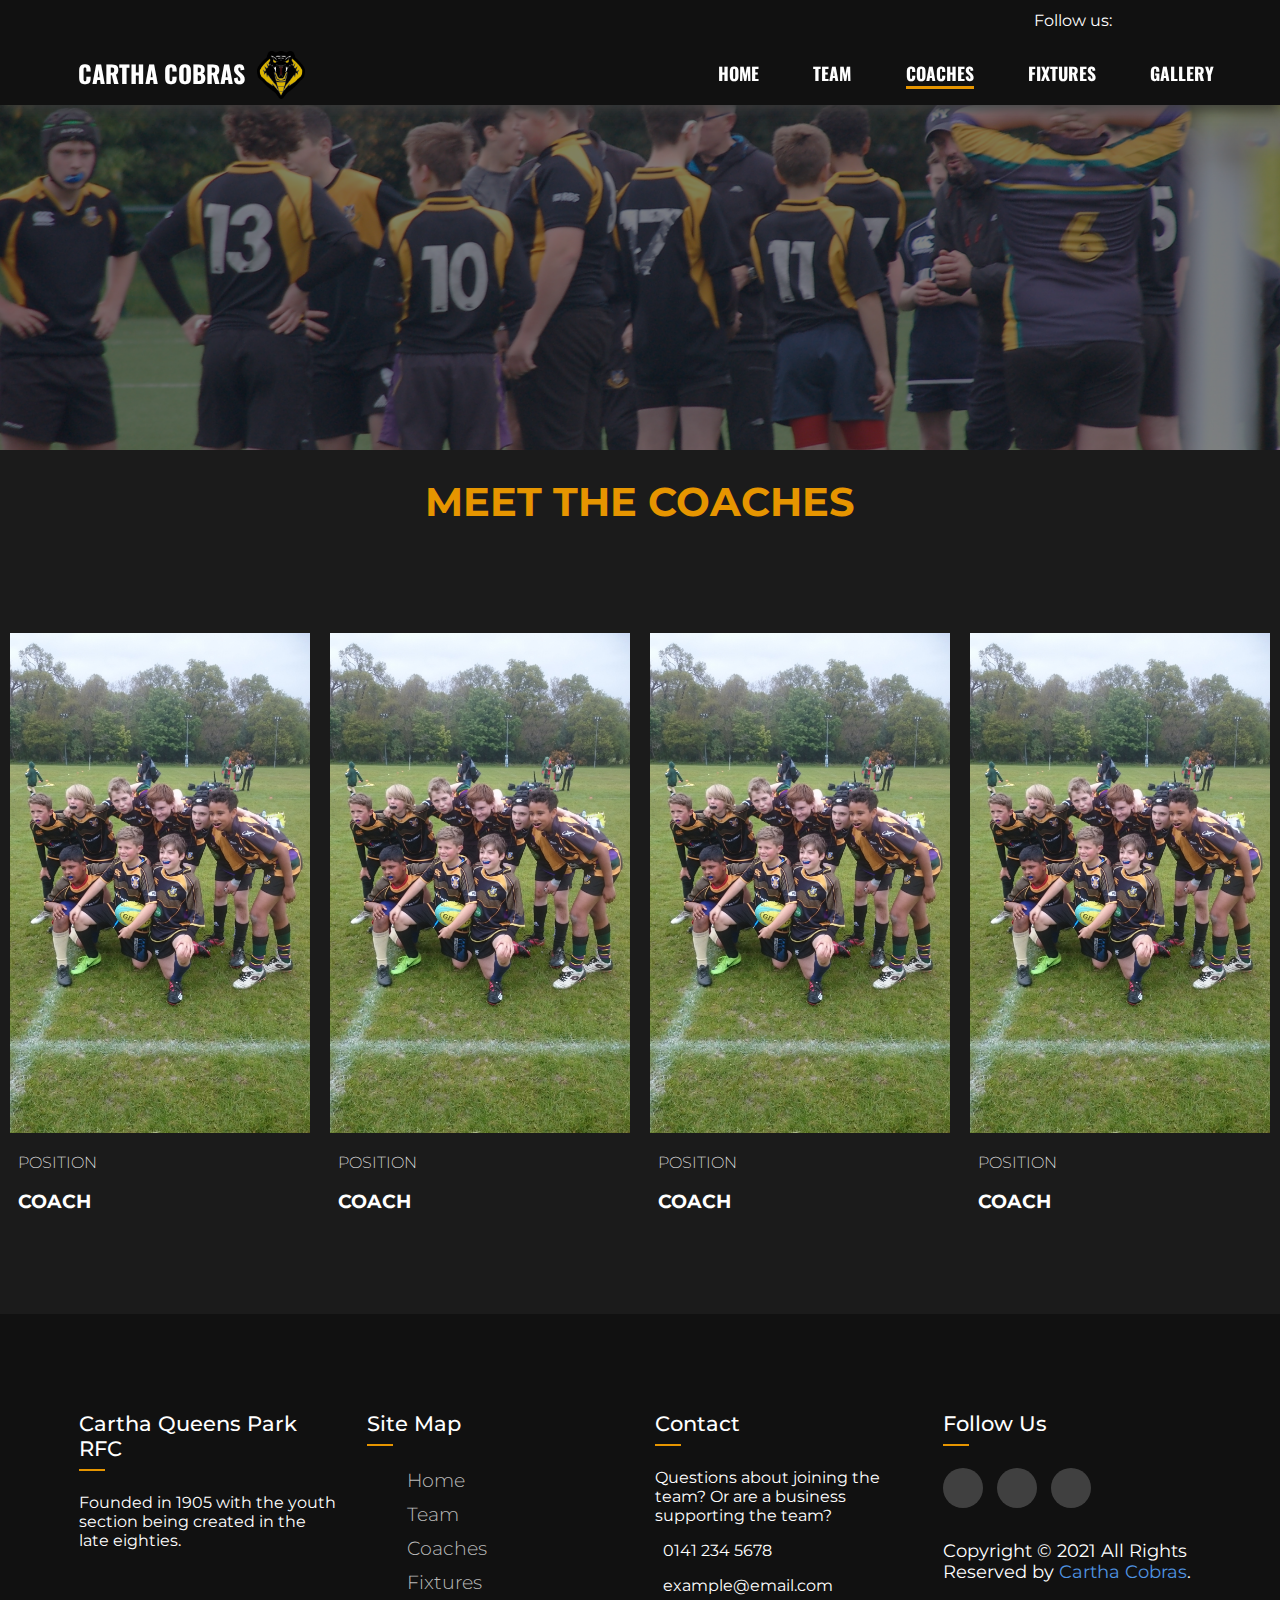
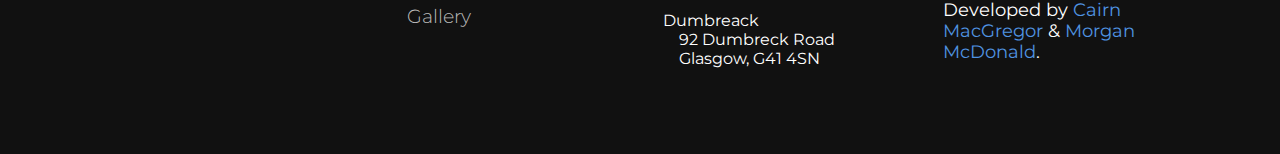
<file: pages/coaches.html>
<!DOCTYPE html>
<html lang="en">
  <head>
    <meta charset="UTF-8" />
    <meta name="viewport" content="width=device-width, initial-scale=1.0" />
    <link
      rel="stylesheet"
      href="https://use.fontawesome.com/releases/v5.3.1/css/all.css"
      integrity="sha384-mzrmE5qonljUremFsqc01SB46JvROS7bZs3IO2EmfFsd15uHvIt+Y8vEf7N7fWAU"
      crossorigin="anonymous"
    />
    <link rel="stylesheet" href="/css/style.css" />

    <title>Cartha Cobras | Coaches</title>
  </head>
  <body>
    <header>
      <div class="above_header">
        <p>Follow us:</p>
        <a href="#"><i class="fab fa-facebook-f upper_links"></i></a>
        <a href="#"><i class="fab fa-twitter upper_links"></i></a>
        <a href="#"><i class="fab fa-instagram upper_links"></i></a>
      </div>
      <nav id="navbar" class="navbar main-header">
        <div class="logo">
          <a href="../index.html" class="logo-title"
            ><h4>CARTHA COBRAS&nbsp;&nbsp;</h4>
            <img
              src="/Assets//images/Cobra Logo Colour Varient 1.png"
              alt=""
              onclick="document.location.href = '../index.html';"
            />
          </a>
        </div>

        <input type="checkbox" class="menu-btn" id="menu-btn" />
        <label for="menu-btn" class="menu-icon">
          <span class="menu-icon__line"></span>
        </label>

        <ul class="nav-links">
          <li class="nav-link">
            <a href="/index.html"><span class="hover">Home</span></a>
          </li>
          <li class="nav-link">
            <a href="/pages/team.html"><span class="hover">Team</span></a>
          </li>
          <li class="nav-link">
            <a href="/pages/coaches.html"
              ><span class="active">Coaches</span></a
            >
          </li>
          <li class="nav-link">
            <a href="/pages/fixtures.html"
              ><span class="hover">Fixtures</span></a
            >
          </li>
          <li class="nav-link">
            <a href="/pages/gallery.html"><span class="hover">Gallery</span></a>
          </li>
        </ul>
      </nav>
    </header>

    <section id="team">
      <div id="team_hero">
        <img src="/Assets/images/DSC_0095.JPG" alt="" />
      </div>

      <h1>MEET THE COACHES</h1>

      <div class="player_card_grid">
        <div class="player_card">
          <img src="/Assets/images/Carousel image.jpg" alt="" />
          <div class="player_info">
            <p>POSITION</p>
            <h3>COACH</h3>
          </div>
        </div>

        <div class="player_card">
          <img src="/Assets/images/Carousel image.jpg" alt="" />
          <div class="player_info">
            <p>POSITION</p>
            <h3>COACH</h3>
          </div>
        </div>

        <div class="player_card">
          <img src="/Assets/images/Carousel image.jpg" alt="" />
          <div class="player_info">
            <p>POSITION</p>
            <h3>COACH</h3>
          </div>
        </div>

        <div class="player_card">
          <img src="/Assets/images/Carousel image.jpg" alt="" />
          <div class="player_info">
            <p>POSITION</p>
            <h3>COACH</h3>
          </div>
        </div>
      </div>
      
    </section>

    <!-- Site footer -->
    <footer class="footer">
      <div class="footer-container">
        <div class="row">
          <div class="footer-col">
            <h4>Cartha Queens Park RFC</h4>
            <p>
              Founded in 1905 with the youth section being created in the late
              eighties.
            </p>
          </div>

          <div class="footer-col">
            <h4>Site Map</h4>
            <ul>
              <li>
                <a href="/index.html"><span class="hover">Home</span></a>
              </li>
              <li>
                <a href="/pages/team.html"><span class="hover">Team</span></a>
              </li>
              <li>
                <a href="/pages/coaches.html"
                  ><span class="hover">Coaches</span></a
                >
              </li>
              <li>
                <a href="/pages/fixtures.html"
                  ><span class="hover">Fixtures</span></a
                >
              </li>
              <li>
                <a href="/pages/gallery.html"
                  ><span class="hover">Gallery</span></a
                >
              </li>
            </ul>
          </div>
          <div class="footer-col">
            <h4>Contact</h4>
            <p>
              Questions about joining the team? Or are a business supporting the
              team?
            </p>
            <p><i class="fas fa-phone"></i> &nbsp; 0141 234 5678</p>
            <p><i class="fas fa-envelope"></i> &nbsp; example@email.com</p>
            <p>
              <i class="fas fa-map-marker-alt"></i> &nbsp; Dumbreack<br />&nbsp;&nbsp;&nbsp;&nbsp;&nbsp;&nbsp;92
              Dumbreck Road<br />&nbsp;&nbsp;&nbsp;&nbsp;&nbsp;&nbsp;Glasgow,
              G41 4SN
            </p>
          </div>

          <div class="footer-col">
            <h4>follow us</h4>
            <div class="social-links">
              <a href="#"><i class="fab fa-facebook-f"></i></a>
              <a href="#"><i class="fab fa-twitter"></i></a>
              <a href="#"><i class="fab fa-instagram"></i></a>
            </div>
            <div class="notice">
              <p>
                Copyright &copy; 2021 All Rights Reserved by
                <a href="#">Cartha Cobras</a>.
              </p>
              <p>
                Developed by
                <a target="_blank" href="https://www.cairnmacgregor.com/"
                  >Cairn MacGregor</a
                >
                &
                <a target="_blank" href="https://www.morganmcdonald.co.uk/"
                  >Morgan McDonald</a
                >.
              </p>
            </div>
          </div>
        </div>
      </div>
    </footer>

    <script src="/js/app.js"></script>
  </body>
</html>
</file>
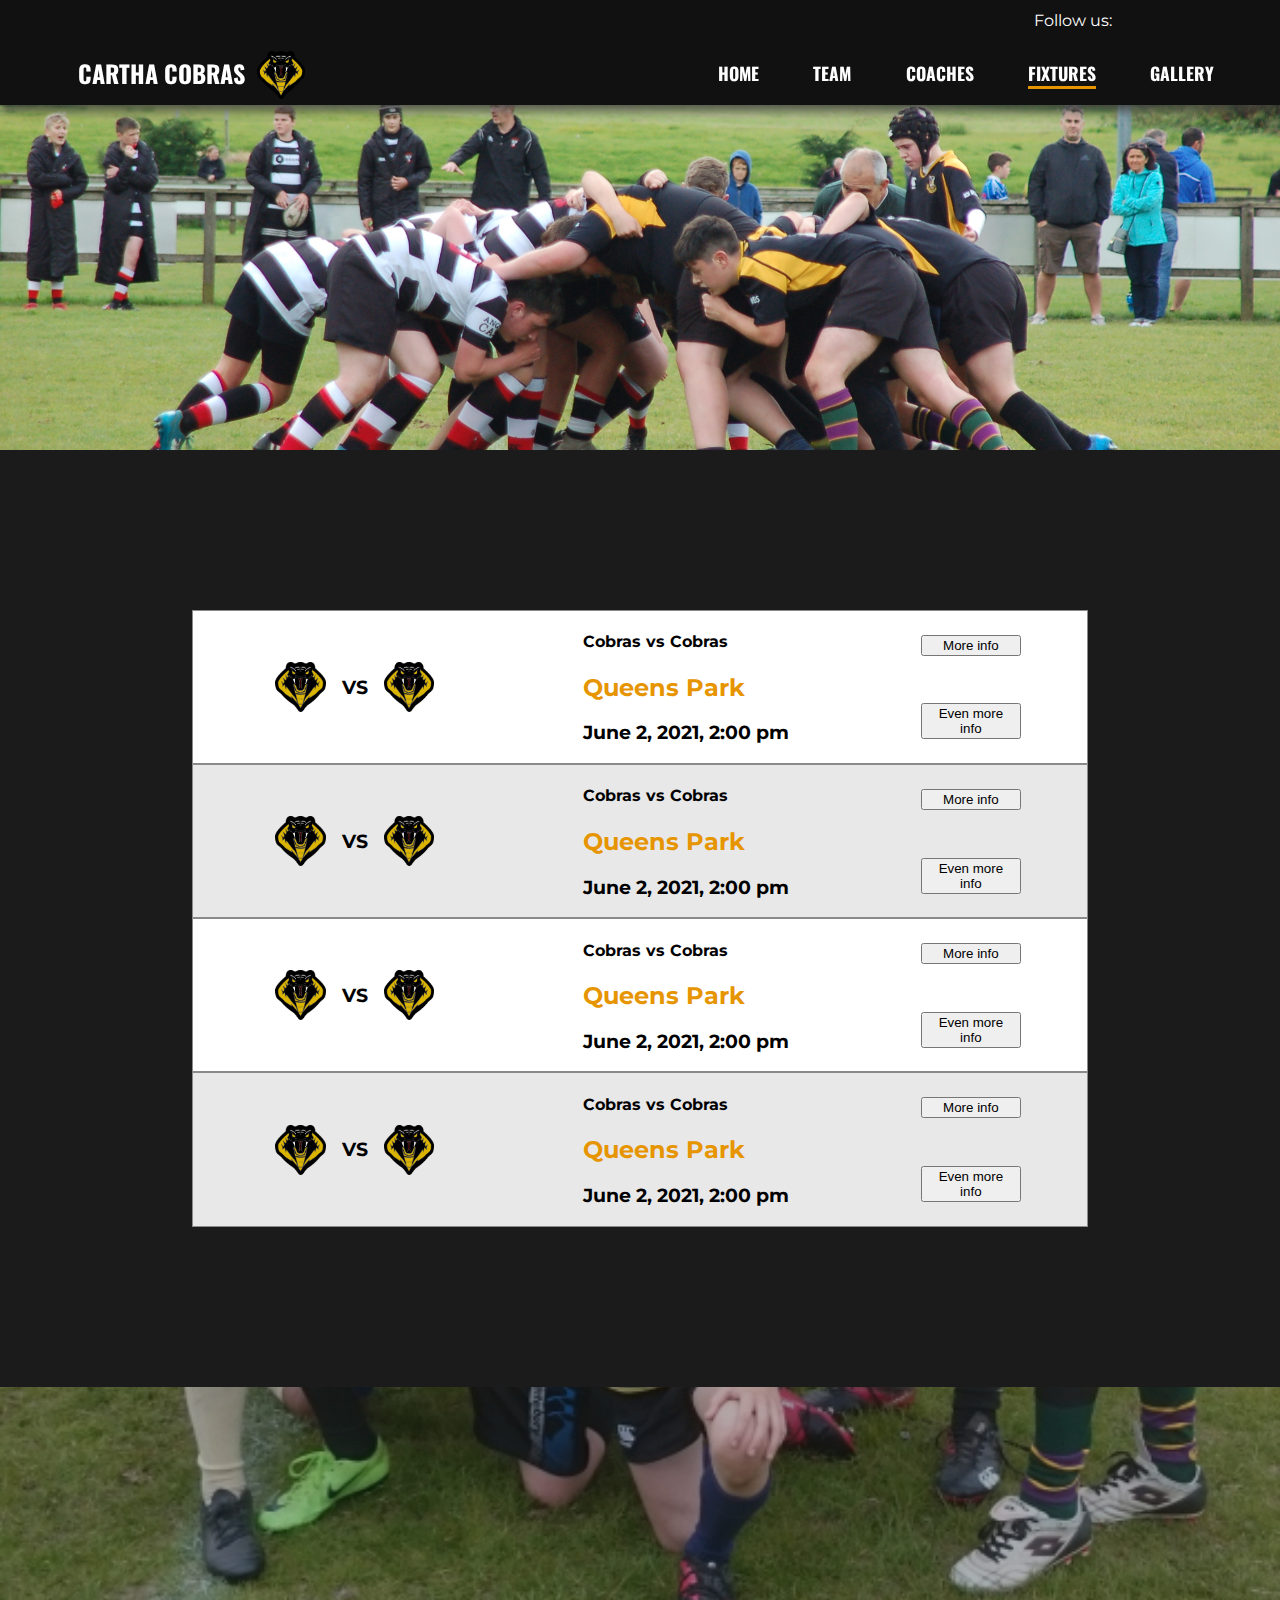
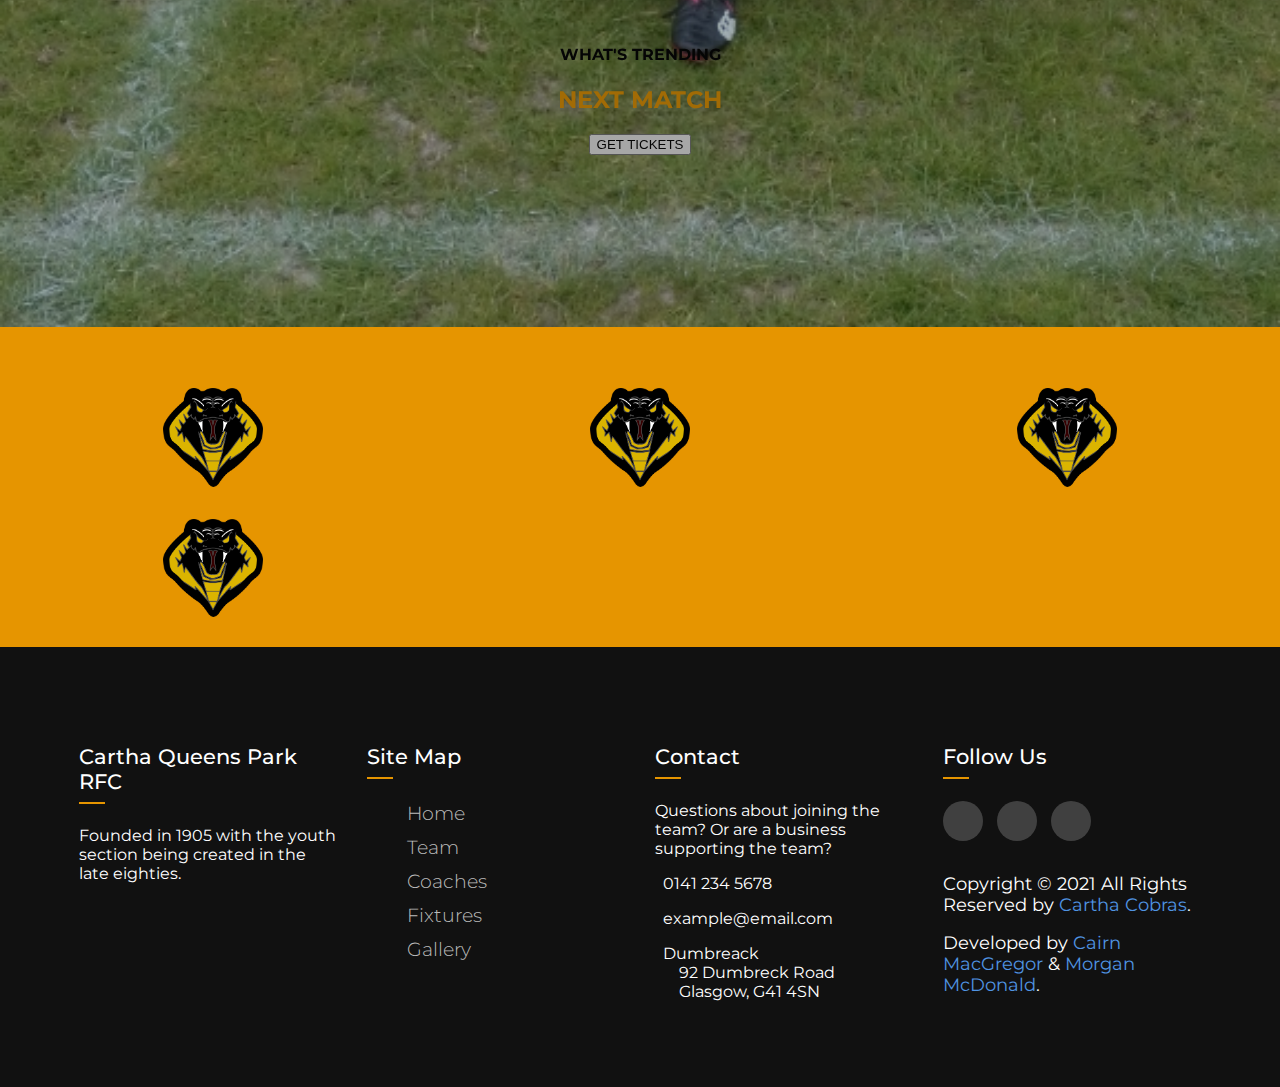
<file: pages/fixtures.html>
<!DOCTYPE html>
<html lang="en">
  <head>
    <meta charset="UTF-8" />
    <meta name="viewport" content="width=device-width, initial-scale=1.0" />
    <link
      rel="stylesheet"
      href="https://use.fontawesome.com/releases/v5.3.1/css/all.css"
      integrity="sha384-mzrmE5qonljUremFsqc01SB46JvROS7bZs3IO2EmfFsd15uHvIt+Y8vEf7N7fWAU"
      crossorigin="anonymous"
    />
    <link rel="stylesheet" href="/css/style.css" />

    <title>Cartha Cobras | Fixtures</title>
  </head>
  <body>
    <header>
      <div class="above_header">
        <p>Follow us:</p>
        <a href="#"><i class="fab fa-facebook-f upper_links"></i></a>
        <a href="#"><i class="fab fa-twitter upper_links"></i></a>
        <a href="#"><i class="fab fa-instagram upper_links"></i></a>
      </div>
      <nav id="navbar" class="navbar main-header">
        <div class="logo">
          <a href="../index.html" class="logo-title"
            ><h4>CARTHA COBRAS&nbsp;&nbsp;</h4>
            <img
              src="/Assets//images/Cobra Logo Colour Varient 1.png"
              alt=""
              onclick="document.location.href = '../index.html';"
            />
          </a>
        </div>

        <input type="checkbox" class="menu-btn" id="menu-btn" />
        <label for="menu-btn" class="menu-icon">
          <span class="menu-icon__line"></span>
        </label>

        <ul class="nav-links">
          <li class="nav-link">
            <a href="/index.html"><span class="hover">Home</span></a>
          </li>
          <li class="nav-link">
            <a href="/pages/team.html"><span class="hover">Team</span></a>
          </li>
          <li class="nav-link">
            <a href="/pages/coaches.html"><span class="hover">Coaches</span></a>
          </li>
          <li class="nav-link">
            <a href="/pages/fixtures.html"
              ><span class="active">Fixtures</span></a
            >
          </li>
          <li class="nav-link">
            <a href="/pages/gallery.html"><span class="hover">Gallery</span></a>
          </li>
        </ul>
      </nav>
    </header>
    <section id="fixtures">
      <div id="fixtures_hero">
        <img src="/Assets/images/DSC_0186.JPG" alt="" />
      </div>
      <div id="fixture_div__container">
        <!--  -->
        <div class="fixture_div">
          <div class="fixture_div_vs">
            <img
              class="fixture_vs_img"
              src="/Assets/images/Cobra Logo Colour Varient 1.png"
              alt=""
            />
            <h3>VS</h3>
            <img
              class="fixture_vs_img"
              src="/Assets/images/Cobra Logo Colour Varient 1.png"
              alt=""
            />
          </div>
          <div class="fixture_div_info">
            <h4 class="fixture_info_header">Cobras vs Cobras</h4>
            <h2 class="fixture_info_subheader">Queens Park</h2>
            <h3 class="fixture_info_date">June 2, 2021, 2:00 pm</h3>
          </div>
          <div class="fixture_div_btns">
            <button>More info</button>
            <button>Even more info</button>
          </div>
        </div>
        <!--  -->
        <div class="fixture_div">
          <div class="fixture_div_vs">
            <img
              class="fixture_vs_img"
              src="/Assets/images/Cobra Logo Colour Varient 1.png"
              alt=""
            />
            <h3>VS</h3>
            <img
              class="fixture_vs_img"
              src="/Assets/images/Cobra Logo Colour Varient 1.png"
              alt=""
            />
          </div>
          <div class="fixture_div_info">
            <h4 class="fixture_info_header">Cobras vs Cobras</h4>
            <h2 class="fixture_info_subheader">Queens Park</h2>
            <h3 class="fixture_info_date">June 2, 2021, 2:00 pm</h3>
          </div>
          <div class="fixture_div_btns">
            <button>More info</button>
            <button>Even more info</button>
          </div>
        </div>
        <!--  -->
        <div class="fixture_div">
          <div class="fixture_div_vs">
            <img
              class="fixture_vs_img"
              src="/Assets/images/Cobra Logo Colour Varient 1.png"
              alt=""
            />
            <h3>VS</h3>
            <img
              class="fixture_vs_img"
              src="/Assets/images/Cobra Logo Colour Varient 1.png"
              alt=""
            />
          </div>
          <div class="fixture_div_info">
            <h4 class="fixture_info_header">Cobras vs Cobras</h4>
            <h2 class="fixture_info_subheader">Queens Park</h2>
            <h3 class="fixture_info_date">June 2, 2021, 2:00 pm</h3>
          </div>
          <div class="fixture_div_btns">
            <button>More info</button>
            <button>Even more info</button>
          </div>
        </div>
        <!--  -->
        <div class="fixture_div">
          <div class="fixture_div_vs">
            <img
              class="fixture_vs_img"
              src="/Assets/images/Cobra Logo Colour Varient 1.png"
              alt=""
            />
            <h3>VS</h3>
            <img
              class="fixture_vs_img"
              src="/Assets/images/Cobra Logo Colour Varient 1.png"
              alt=""
            />
          </div>
          <div class="fixture_div_info">
            <h4 class="fixture_info_header">Cobras vs Cobras</h4>
            <h2 class="fixture_info_subheader">Queens Park</h2>
            <h3 class="fixture_info_date">June 2, 2021, 2:00 pm</h3>
          </div>
          <div class="fixture_div_btns">
            <button>More info</button>
            <button>Even more info</button>
          </div>
        </div>
        <!--  -->
      </div>
      <div id="next_info">
        <div class="next_info_overlay">
          <h4>WHAT'S TRENDING</h4>
          <h2>NEXT MATCH</h2>
          <button>GET TICKETS</button>
        </div>
      </div>
      <div id="fixture_sponsors">
        <div id="fixture_sponsors_container">
          <img
            class="sponsor_img"
            src="/Assets/images/Cobra Logo Colour Varient 1.png"
            alt=""
          />
          <img
            class="sponsor_img"
            src="/Assets/images/Cobra Logo Colour Varient 1.png"
            alt=""
          />
          <img
            class="sponsor_img"
            src="/Assets/images/Cobra Logo Colour Varient 1.png"
            alt=""
          />
          <img
            class="sponsor_img"
            src="/Assets/images/Cobra Logo Colour Varient 1.png"
            alt=""
          />
        </div>
      </div>
    </section>

    <!-- Site footer -->
    <footer class="footer">
      <div class="footer-container">
        <div class="row">
          <div class="footer-col">
            <h4>Cartha Queens Park RFC</h4>
            <p>
              Founded in 1905 with the youth section being created in the late
              eighties.
            </p>
          </div>

          <div class="footer-col">
            <h4>Site Map</h4>
            <ul>
              <li>
                <a href="/index.html"><span class="hover">Home</span></a>
              </li>
              <li>
                <a href="/pages/team.html"><span class="hover">Team</span></a>
              </li>
              <li>
                <a href="/pages/coaches.html"
                  ><span class="hover">Coaches</span></a
                >
              </li>
              <li>
                <a href="/pages/fixtures.html"
                  ><span class="hover">Fixtures</span></a
                >
              </li>
              <li>
                <a href="/pages/gallery.html"
                  ><span class="hover">Gallery</span></a
                >
              </li>
            </ul>
          </div>
          <div class="footer-col">
            <h4>Contact</h4>
            <p>
              Questions about joining the team? Or are a business supporting the
              team?
            </p>
            <p><i class="fas fa-phone"></i> &nbsp; 0141 234 5678</p>
            <p><i class="fas fa-envelope"></i> &nbsp; example@email.com</p>
            <p>
              <i class="fas fa-map-marker-alt"></i> &nbsp; Dumbreack<br />&nbsp;&nbsp;&nbsp;&nbsp;&nbsp;&nbsp;92
              Dumbreck Road<br />&nbsp;&nbsp;&nbsp;&nbsp;&nbsp;&nbsp;Glasgow,
              G41 4SN
            </p>
          </div>

          <div class="footer-col">
            <h4>follow us</h4>
            <div class="social-links">
              <a href="#"><i class="fab fa-facebook-f"></i></a>
              <a href="#"><i class="fab fa-twitter"></i></a>
              <a href="#"><i class="fab fa-instagram"></i></a>
            </div>
            <div class="notice">
              <p>
                Copyright &copy; 2021 All Rights Reserved by
                <a href="#">Cartha Cobras</a>.
              </p>
              <p>
                Developed by
                <a target="_blank" href="https://www.cairnmacgregor.com/"
                  >Cairn MacGregor</a
                >
                &
                <a target="_blank" href="https://www.morganmcdonald.co.uk/"
                  >Morgan McDonald</a
                >.
              </p>
            </div>
          </div>
        </div>
      </div>
    </footer>

    <script src="/js/app.js"></script>
  </body>
</html>
</file>
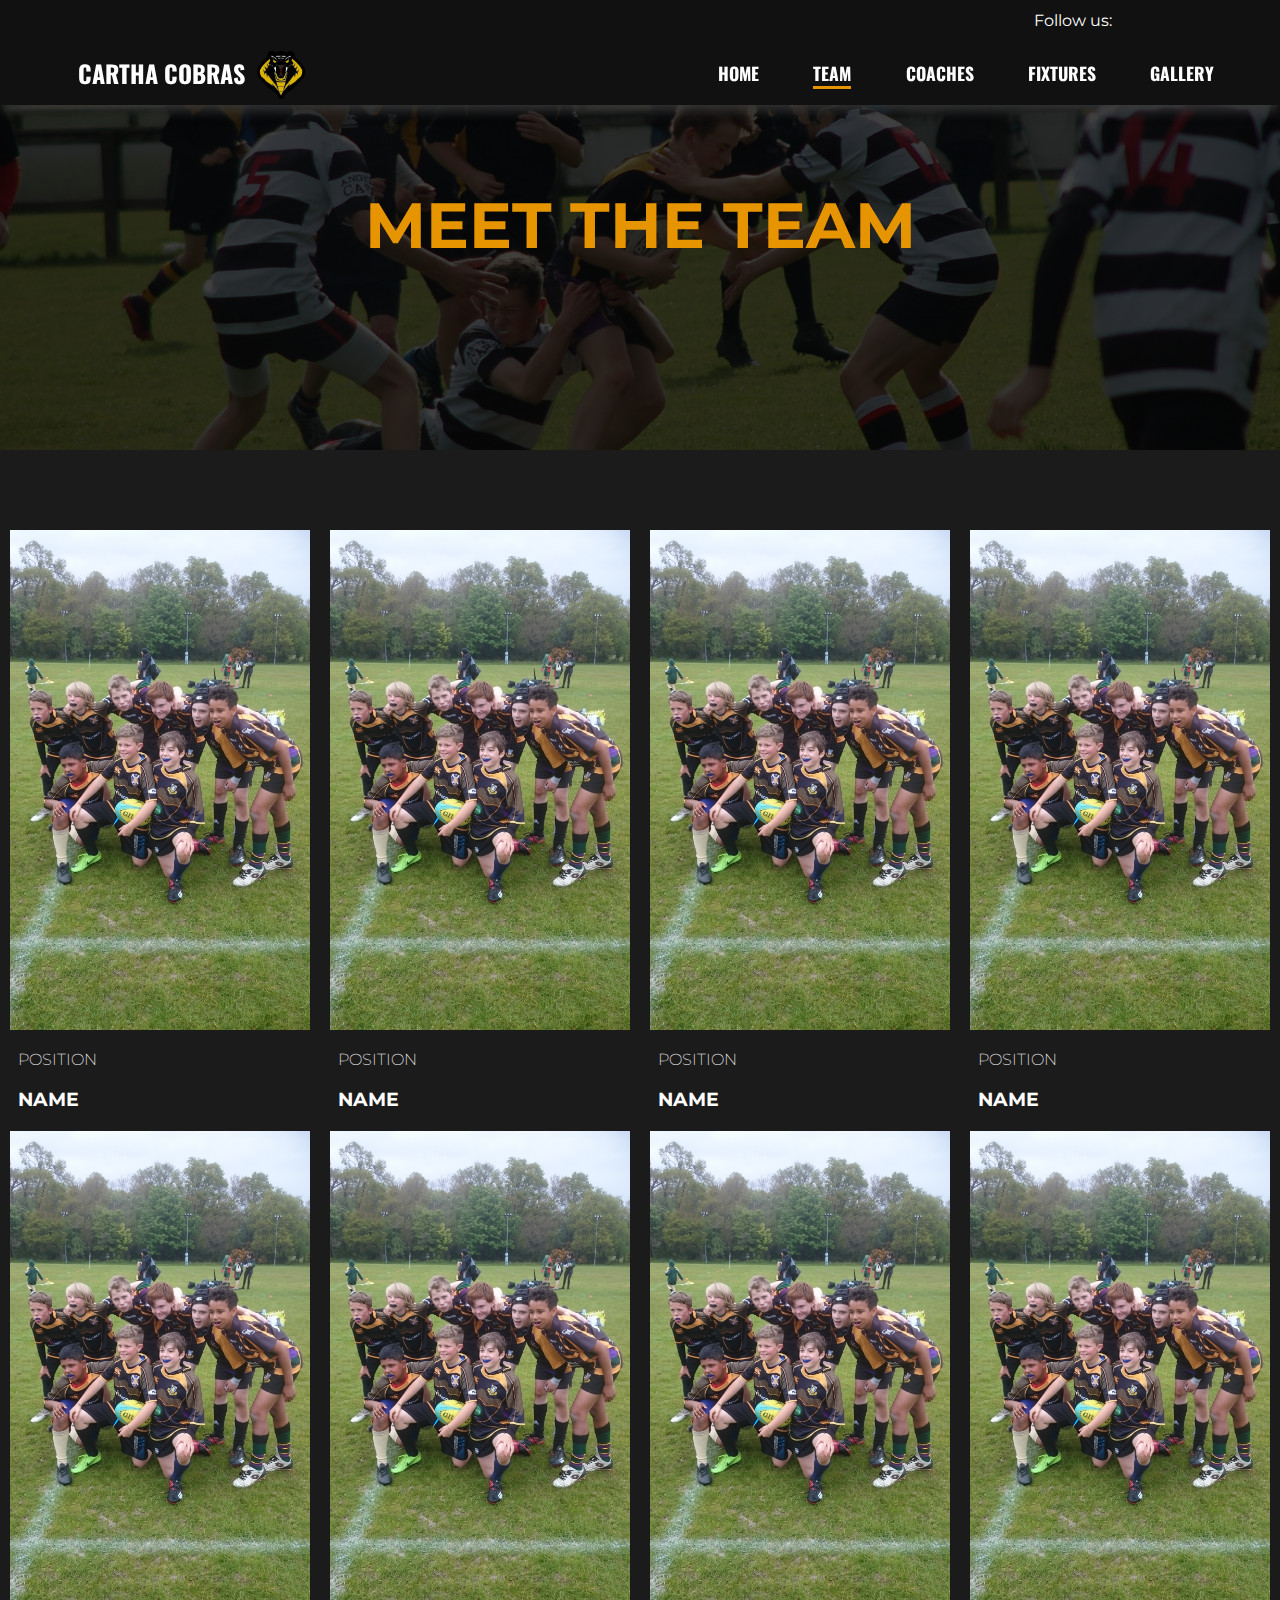
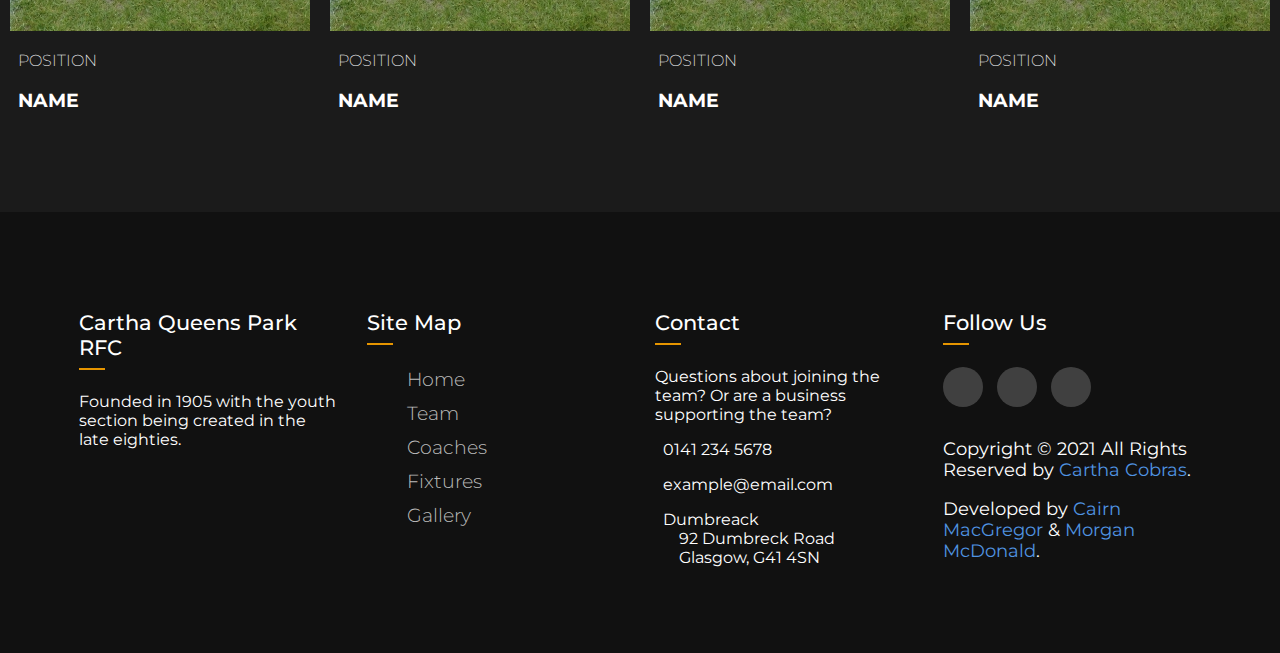
<file: pages/team.html>
<!DOCTYPE html>
<html lang="en">
  <head>
    <meta charset="UTF-8" />
    <meta name="viewport" content="width=device-width, initial-scale=1.0" />
    <link
      rel="stylesheet"
      href="https://use.fontawesome.com/releases/v5.3.1/css/all.css"
      integrity="sha384-mzrmE5qonljUremFsqc01SB46JvROS7bZs3IO2EmfFsd15uHvIt+Y8vEf7N7fWAU"
      crossorigin="anonymous"
    />
    <link rel="stylesheet" href="/css/style.css" />

    <title>Cartha Cobras | Team</title>
  </head>
  <body>
    <header>
      <div class="above_header">
        <p>Follow us:</p>
        <a href="#"><i class="fab fa-facebook-f upper_links"></i></a>
        <a href="#"><i class="fab fa-twitter upper_links"></i></a>
        <a href="#"><i class="fab fa-instagram upper_links"></i></a>
      </div>
      <nav id="navbar" class="navbar main-header">
        <div class="logo">
          <a href="../index.html" class="logo-title"
            ><h4>CARTHA COBRAS&nbsp;&nbsp;</h4>
            <img
              src="/Assets//images/Cobra Logo Colour Varient 1.png"
              alt=""
              onclick="document.location.href = '../index.html';"
            />
          </a>
        </div>

        <input type="checkbox" class="menu-btn" id="menu-btn" />
        <label for="menu-btn" class="menu-icon">
          <span class="menu-icon__line"></span>
        </label>

        <ul class="nav-links">
          <li class="nav-link">
            <a href="/index.html"><span class="hover">Home</span></a>
          </li>
          <li class="nav-link">
            <a href="/pages/team.html"><span class="active">Team</span></a>
          </li>
          <li class="nav-link">
            <a href="/pages/coaches.html"><span class="hover">Coaches</span></a>
          </li>
          <li class="nav-link">
            <a href="/pages/fixtures.html"
              ><span class="hover">Fixtures</span></a
            >
          </li>
          <li class="nav-link">
            <a href="/pages/gallery.html"><span class="hover">Gallery</span></a>
          </li>
        </ul>
      </nav>
    </header>

    <section id="team">
      <div id="team_hero">
        <img src="/Assets/images/DSC_0196.JPG" alt="" />
        <div class="team_overlay">
          <h1>MEET THE TEAM</h1>
        </div>
      </div>

      

      <div class="player_card_grid">
        <div class="player_card">
          <img src="/Assets/images/Carousel image.jpg" alt="" />
          <div class="player_info">
            <p>POSITION</p>
            <h3>NAME</h3>
          </div>
        </div>

        <div class="player_card">
          <img src="/Assets/images/Carousel image.jpg" alt="" />
          <div class="player_info">
            <p>POSITION</p>
            <h3>NAME</h3>
          </div>
        </div>

        <div class="player_card">
          <img src="/Assets/images/Carousel image.jpg" alt="" />
          <div class="player_info">
            <p>POSITION</p>
            <h3>NAME</h3>
          </div>
        </div>

        <div class="player_card">
          <img src="/Assets/images/Carousel image.jpg" alt="" />
          <div class="player_info">
            <p>POSITION</p>
            <h3>NAME</h3>
          </div>
        </div>

        <div class="player_card">
          <img src="/Assets/images/Carousel image.jpg" alt="" />
          <div class="player_info">
            <p>POSITION</p>
            <h3>NAME</h3>
          </div>
        </div>

        <div class="player_card">
          <img src="/Assets/images/Carousel image.jpg" alt="" />
          <div class="player_info">
            <p>POSITION</p>
            <h3>NAME</h3>
          </div>
        </div>

        <div class="player_card">
          <img src="/Assets/images/Carousel image.jpg" alt="" />
          <div class="player_info">
            <p>POSITION</p>
            <h3>NAME</h3>
          </div>
        </div>

        <div class="player_card">
          <img src="/Assets/images/Carousel image.jpg" alt="" />
          <div class="player_info">
            <p>POSITION</p>
            <h3>NAME</h3>
          </div>
        </div>
      </div>
    </section>

    <!-- Site footer -->
    <footer class="footer">
      <div class="footer-container">
        <div class="row">
          <div class="footer-col">
            <h4>Cartha Queens Park RFC</h4>
            <p>
              Founded in 1905 with the youth section being created in the late
              eighties.
            </p>
          </div>

          <div class="footer-col">
            <h4>Site Map</h4>
            <ul>
              <li>
                <a href="/index.html"><span class="hover">Home</span></a>
              </li>
              <li>
                <a href="/pages/team.html"><span class="hover">Team</span></a>
              </li>
              <li>
                <a href="/pages/coaches.html"
                  ><span class="hover">Coaches</span></a
                >
              </li>
              <li>
                <a href="/pages/fixtures.html"
                  ><span class="hover">Fixtures</span></a
                >
              </li>
              <li>
                <a href="/pages/gallery.html"
                  ><span class="hover">Gallery</span></a
                >
              </li>
            </ul>
          </div>
          <div class="footer-col">
            <h4>Contact</h4>
            <p>
              Questions about joining the team? Or are a business supporting the
              team?
            </p>
            <p><i class="fas fa-phone"></i> &nbsp; 0141 234 5678</p>
            <p><i class="fas fa-envelope"></i> &nbsp; example@email.com</p>
            <p>
              <i class="fas fa-map-marker-alt"></i> &nbsp; Dumbreack<br />&nbsp;&nbsp;&nbsp;&nbsp;&nbsp;&nbsp;92
              Dumbreck Road<br />&nbsp;&nbsp;&nbsp;&nbsp;&nbsp;&nbsp;Glasgow,
              G41 4SN
            </p>
          </div>

          <div class="footer-col">
            <h4>follow us</h4>
            <div class="social-links">
              <a href="#"><i class="fab fa-facebook-f"></i></a>
              <a href="#"><i class="fab fa-twitter"></i></a>
              <a href="#"><i class="fab fa-instagram"></i></a>
            </div>
            <div class="notice">
              <p>
                Copyright &copy; 2021 All Rights Reserved by
                <a href="#">Cartha Cobras</a>.
              </p>
              <p>
                Developed by
                <a target="_blank" href="https://www.cairnmacgregor.com/"
                  >Cairn MacGregor</a
                >
                &
                <a target="_blank" href="https://www.morganmcdonald.co.uk/"
                  >Morgan McDonald</a
                >.
              </p>
            </div>
          </div>
        </div>
      </div>
    </footer>

    <script src="/js/app.js"></script>
  </body>
</html>
</file>
<file: css/style.css>
/* ===== FONT IMPORTS ===== */
@import url("https://fonts.googleapis.com/css2?family=Oswald:wght@200;300;400;500;600;700&display=swap");
@import url("https://fonts.googleapis.com/css2?family=Montserrat:wght@200;300;500;600;700&display=swap");

/* ===== SET VARIABLES ==== */
:root {
  --header-height: 7rem;
}

/* BASIC RESET */
* {
  box-sizing: border-box;
}

body {
  margin: 0;
  padding: 0;
  font-family: "Montserrat", sans-serif;
  background-color: #1b1b1b;
}

h2 {
  color: #e69500;
}

/* Custom Scrollbar */
body::-webkit-scrollbar-track {
  -webkit-box-shadow: inset 0 0 6px rgba(0, 0, 0, 0.3);
  box-shadow: inset 0 0 6px rgba(0, 0, 0, 0.3);
  background-color: #f5f5f5;
}

body::-webkit-scrollbar {
  width: 6px;
  background-color: #f5f5f5;
}

body::-webkit-scrollbar-thumb {
  background-color: #333;
}

/* NAV*/
.above_header {
  position: absolute;
  height: 40px;
  width: 100%;
  display: flex;
  align-items: center;
  justify-content: flex-end;
  background-color: #111111;
  color: #fff;
  z-index: 99999999;
}

.upper_links {
  float: right;
  height: 40px;
  width: 40px;
  text-align: center;
  line-height: 40px;
  color: #e69500;
  transition: all 0.5s ease;
  margin: 0 0.5rem;
}

.upper_links:hover {
  color: #fff;
  transition: all 0.5s ease;
}

.navbar {
  position: fixed;
  font-family: "Oswald", sans-serif;
  font-weight: 600;
  text-transform: uppercase;
  font-size: 1.1rem;
  display: flex;
  justify-content: space-between;
  align-items: center;
  background-color: #111111;
  color: white;
  z-index: 99999;
  height: 70px;
  width: 100%;
}

.title,
.logo {
  font-size: 1.5rem;
  margin: 0.5rem;
  padding-left: 2rem;
  display: flex;
  align-items: center;
}

.title img {
  width: 5%;
}

.title a {
  text-decoration: none;
  color: white;
  padding-right: 1rem;
}

.navbar-links {
  padding-right: 2rem;
}

.navbar-links ul {
  margin: 0;
  padding: 0;
  display: flex;
}

.navbar-links li {
  list-style: none;
}

.navbar-links li a {
  text-decoration: none;
  color: white;
  padding: 1rem 2rem;
  display: block;
}

.hover,
.active {
  text-align: center;
  margin: 0 auto;
  padding: 0;
  transition: all 0.2s ease-in-out;
  position: relative;
}

.hover:before,
.hover:after {
  content: "";
  position: absolute;
  bottom: -3px;
  width: 0px;
  height: 3px;
  margin: 5px 0 0;
  transition: all 0.2s ease-in-out;
  transition-duration: 0.3s;
  opacity: 0;
  background-color: #e69500;
  left: 0;
}

.active:before,
.active:after {
  content: "";
  position: absolute;
  bottom: -3px;
  width: 100%;
  height: 3px;
  margin: 5px 0 0;
  transition: all 0.2s ease-in-out;
  transition-duration: 0.3s;
  opacity: 1;
  background-color: #e69500;
  left: 0;
}

.navbar-links .nav__link:hover .hover:before,
.navbar-links .nav__link:hover .hover:after {
  width: 100%;
  opacity: 1;
}

@media (max-width: 1000px) {
  .navbar-links {
    display: none;
    width: 100%;
  }

  .navbar {
    flex-direction: column;
    align-items: flex-start;
  }

  .navbar-links ul {
    width: 100%;
    flex-direction: column;
    transition: 3s;
    height: 100vh;
    background: black;
  }

  .navbar-links li {
    text-align: center;
  }

  .navbar-links li a {
    padding: 0.5rem 1rem;
  }
  form {
    text-align: center;
    padding: 1rem;
  }
  .navbar-links.active {
    display: flex;
  }
}

/* ==== INDEX PAGE ===== */

/* Hero */
.hero {
  padding-top: 40px;
  height: 70vh;
}

#my-keen-slider {
  height: 70vh;
}

[class^="number-slide"],
[class*=" number-slide"] {
  background: rgb(48, 48, 48);
  display: flex;
  align-items: center;
  justify-content: center;
  font-size: 50px;
  color: rgb(255, 255, 255);
  font-weight: 500;
  height: 100%;
}

/* TESTING PURPOSES, CAN DELETE WHEN IMAGES ARE IN */
/* .number-slide1 {
  background: rgb(64, 175, 255);
  background: linear-gradient(
    128deg,
    rgba(64, 175, 255, 1) 0%,
    rgba(63, 97, 255, 1) 100%
  );
}

.number-slide2 {
  background: rgb(255, 75, 64);
  background: linear-gradient(
    128deg,
    rgba(255, 154, 63, 1) 0%,
    rgba(255, 75, 64, 1) 100%
  );
}

.number-slide3 {
  background: rgb(182, 255, 64);
  background: linear-gradient(
    128deg,
    rgba(182, 255, 64, 1) 0%,
    rgba(63, 255, 71, 1) 100%
  );
  background: linear-gradient(
    128deg,
    rgba(189, 255, 83, 1) 0%,
    rgba(43, 250, 82, 1) 100%
  );
}

.number-slide4 {
  background: rgb(64, 255, 242);
  background: linear-gradient(
    128deg,
    rgba(64, 255, 242, 1) 0%,
    rgba(63, 188, 255, 1) 100%
  );
}

.number-slide5 {
  background: rgb(255, 64, 156);
  background: linear-gradient(
    128deg,
    rgba(255, 64, 156, 1) 0%,
    rgba(255, 63, 63, 1) 100%
  );
}
.number-slide6 {
  background: rgb(64, 76, 255);
  background: linear-gradient(
    128deg,
    rgba(64, 76, 255, 1) 0%,
    rgba(174, 63, 255, 1) 100%
  );
} */

.dots {
  position: absolute;
  width: 100%;
  height: 100%;
  display: flex;
  justify-content: center;
  align-items: flex-end;
  padding-bottom: 3.5rem;
}

.dot {
  border: none;
  width: 25px;
  height: 5px;
  background: #fff;
  margin: 0 5px;
  cursor: pointer;
}

.dot:focus {
  outline: none;
}

.dot--active {
  background: #e69500;
  border: none;
}

.arrow {
  width: 30px;
  height: 30px;
  position: absolute;
  top: 50%;
  transform: translateY(-50%);
  -webkit-transform: translateY(-50%);
  fill: rgb(85, 85, 85);
  cursor: pointer;
  z-index: 9999;
}

.arrow--left {
  left: 5px;
}

.arrow--right {
  left: auto;
  right: 5px;
}

.arrow--disabled {
  fill: rgba(255, 255, 255, 0.5);
}

/* 3 Image Links */

.picture__links {
  display: grid;
  grid-template-columns: 1fr 1fr 1fr;
  gap: 0px 0px;
  grid-template-areas: ". . .";
  background-color: #1b1b1b;
}

.picture__links img {
  max-width: 100%;
  max-height: 100%;
}

@media screen and (max-width: 767px) {
  .picture__links {
    grid-template-columns: 1fr;
    grid-template-areas: ".";
  }
}

.content {
  text-align: center;
  padding: 0 5rem;
}

.about__us {
  background-color: #181818;
  color: #fff;
}

.about__us h2 {
  color: #e69500;
}

.about__us p {
  font-size: 1.1rem;
}

.parent__club {
  background-color: #181818;
  padding: 3rem 0;
}

.parent__btn {
  padding: 0.5rem 0em;
  width: 15%;
  font-size: 1.3rem;
  font-weight: 700;
  text-transform: uppercase;
  border: none;
}

.parent__btn a {
  color: #ffffff;
  text-decoration: none;
  transition: all 0.5s ease-out;
}

@media screen and (max-width: 500px) {
  .parent__btn {
    width: 70%;
  }
}

@media screen and (max-width: 900px) {
  .parent__btn {
    width: 50%;
  }
}

/* BOTTOM TO TOP */
.button__bottom-top {
  background: linear-gradient(to top, rgb(15, 15, 15) 50%, rgb(24, 24, 24) 50%);
  background-size: 100% 200%;
  background-position: top left;
  transition: all 0.5s ease-out;
  color: #e69500;
}

.button__bottom-top:hover,
.button__bottom-top:hover a {
  background-position: bottom left;
  color: #e69500;
}

/* Upcoming Fixtures */
.upcoming__fixtures,
.about__us {
  position: relative;
  padding-bottom: 2rem;
}

.bg__text {
  width: 100%;
  height: 100%;
  position: absolute;
  top: 0;
  left: 0;
}

.overlay__text {
  z-index: 10;
  text-align: center;
  padding-top: 2rem;
}

.overlay__text p {
  text-transform: uppercase;
  color: rgb(150, 150, 150);
  font-size: calc(1vw);
  letter-spacing: 0.25rem;
  right: 0.25rem;
}

.overlay__text h2 {
  font-size: calc(2.5vw);
  margin-top: -1rem;
}

.index__text {
  z-index: 10;
  text-align: center;
  padding-top: 2rem;
}

.index__text p {
  text-transform: uppercase;
  color: rgb(150, 150, 150);
  letter-spacing: 0.25rem;
  font-size: 0.7rem;
  right: 0.25rem;
}

.index__text h2 {
  margin-top: -0.75rem;
  font-size: 1.9rem;
}

.bg__text h1 {
  text-align: center;
  font-size: calc(20vw + 10vmin);
  margin: auto;
  font-family: "Oswald", sans-serif;
  padding-bottom: 1rem;
  margin-top: -5rem;
  color: rgba(241, 241, 241, 0.65);
}

.fixtures__grid {
  padding-left: 5rem;
  padding-right: 5rem;
  display: grid;
  grid-template-columns: 1fr 1fr 1fr;
  gap: 3rem 3rem;
  grid-template-areas: ". . .";
}

.fixtures__grid .fixture {
  max-width: 100%;
  max-height: 100%;
  background-color: rgb(15, 15, 15);
  z-index: 16;
  border: 1px solid rgb(15, 15, 15);
  color: #fff;
}

.fixture .fixture__details {
  text-align: center;
  padding: 1rem;
}

.fixture .fixture__details h2,
.fixture .fixture__details h3 {
  font-weight: 400;
}

.fixture .fixture__details span {
  font-weight: 600;
}

.fixture {
  transition: all 0.3s;
}

.fixture:hover {
  transform: scale(1.05);
}

@media screen and (max-width: 1100px) {
  .fixtures__grid {
    grid-template-columns: 1fr;
    grid-template-areas: ".";
  }

  .upcoming__fixtures {
    min-height: calc(25vh + 5vh);
  }

  /* .bg__text h1 {
    font-size: calc(10vw + 10vh + 15vmin);
  } */

  .overlay__text {
    z-index: 10;
    text-align: center;
    padding-top: 5rem;
  }
}

@media screen and (max-width: 850px) {
  .bg__text h1 {
    /* font-size: calc(10vw + 10vh + 5vmin); */
    margin-top: 0rem;
  }
  .fixtures__grid .fixture {
    margin: auto;
    width: 90%;
  }

  .fixtures__grid {
    margin: auto;
    padding: 1rem 0;
  }
}

/* ===== MEDIA QUERIES ===== */
@media screen and (max-width: 900px) {
  .content {
    padding: 0 2rem;
  }
}

/* Footer */

.footer-container {
  max-width: 90vw;
  margin: auto;
}
.row {
  display: flex;
  flex-wrap: wrap;
}
ul {
  list-style: none;
}
.footer {
  background-color: #111111;
  padding: 70px 0;
}
.footer-col {
  width: 25%;
  padding: 0 15px;
}

.footer-col .bio {
  color: #bbbbbb;
  padding-right: 6rem;
  font-size: 1.1rem;
}

.notice {
  color: #bbbbbb;
  font-size: 1.1rem;
}

.notice a {
  text-decoration: none;
  color: #5094e2;
}

.footer-col h4 {
  font-size: 1.3rem;
  color: #ffffff;
  text-transform: capitalize;
  margin-bottom: 2rem;
  font-weight: 500;
  position: relative;
}
.footer-col h4::before {
  content: "";
  position: absolute;
  left: 0;
  bottom: -10px;
  background-color: #e69500;
  height: 2px;
  box-sizing: border-box;
  width: 10%;
}
.footer-col ul li:not(:last-child) {
  margin-bottom: 10px;
}
.footer-col ul li a {
  font-size: 1.2rem;
  text-transform: capitalize;
  color: #ffffff;
  text-decoration: none;
  font-weight: 300;
  color: #bbbbbb;
  display: block;
  transition: all 0.3s ease;
}
.footer-col ul li a:hover {
  color: #ffffff;
  padding-left: 8px;
}
.footer-col .social-links a {
  display: inline-block;
  height: 40px;
  width: 40px;
  background-color: rgba(255, 255, 255, 0.2);
  margin: 0 10px 10px 0;
  text-align: center;
  line-height: 40px;
  border-radius: 50%;
  color: #ffffff;
  transition: all 0.5s ease;
}
.footer-col .social-links a:hover {
  color: #24262b;
  background-color: #ffffff;
}

@media screen and (max-width: 1024px) {
  .row {
    flex-direction: column;
    align-content: center;
  }
  .footer-col {
    width: 100%;
  }

  .footer-col .bio {
    color: #bbbbbb;
    font-size: 1.1rem;
    width: 100%;
  }

  .bio-col {
    padding: 0 4rem;
    width: 100%;
  }
}

.footer-col p {
  color: #fff;
}

/* ************************************FIXTURES PAGE ***************************** */

#fixtures_hero {
  background: red;
  height: 50vh;
}

#fixtures_hero img {
  width: 100%;
  height: 100%;
  object-fit: cover;
}

#fixture_div__container {
  display: flex;
  flex-direction: column;
  align-items: center;
  padding-top: 10rem;
  padding-bottom: 10rem;
}

.fixture_div {
  display: flex;
  flex-direction: row;
  background: white;
  width: 70%;
  margin: 0rem;
  justify-content: space-around;
  border: 1px solid #8a8a8a;
  transition: 0.1s ease;
}

.fixture_div:nth-of-type(even) {
  background: #e8e8e9;
}

.fixture_div:hover {
  border-left: 5px solid #e69500;
  transition: 0.1s ease;
}

.fixture_div_vs {
  display: flex;
  align-items: center;
}

.fixture_div_vs img {
  padding: 0 1rem;
  margin: auto;
  height: 50px;
}

.fixture_div_btns {
  display: flex;
  flex-direction: column;
  align-items: center;
  justify-content: center;
}

.fixture_div_btns button {
  width: 100px;
  margin: auto;
}

@media screen and (max-width: 900px) {
  .fixture_div {
    display: flex;
    flex-direction: column;
    background: white;
    align-items: center;
    width: 90%;
  }
}

#next_info {
  position: relative;
  opacity: 0.8;
  background-position: center;
  background-size: cover;
  background-repeat: no-repeat;
  /* fixed for parallax, scroll for normal*/
  background-attachment: fixed;
  padding-top: 65px;
  background-image: url(/Assets/images/Carousel\ image.jpg);
  min-height: 60vh;
  background-position: top;
  background-size: 100%;
  filter: brightness(85%);
  display: flex;
  align-items: center;
  z-index: 1;
}

.next_info_overlay {
  z-index: 2;
  margin: auto;
  text-align: center;
}
.next_info_overlay button:hover {
  cursor: pointer;
}

#fixture_sponsors {
  margin: auto;
  min-height: 20rem;
  background: #e69500;
  display: flex;
  flex-direction: column;
  justify-content: center;
}

#fixture_sponsors_container {
  display: grid;
  grid-template-columns: repeat(auto-fill, minmax(400px, 1fr));
}

.sponsor_img {
  width: 100px;
  margin: auto;
  margin-top: 2rem;
}

/* ************************************TEAM PAGE ***************************** */
#team h1 {
  color: #e69500;
  font-size: 2.5rem;
  text-align: center;
}

#team_hero {
  background: rgb(0, 0, 0);
  height: 50vh;
}

#team_hero img {
  width: 100%;
  height: 100%;
  object-fit: cover;
  opacity: .5;
}

#team_hero .team_overlay {
  position: absolute;
  height: 50%;
  width: 100%;
  top: 0;
  left: 0;
  background: rgba(0, 0, 0, 0.5);
  color: white;
  display: flex;
  align-items: center;
  justify-content: center;
  flex-direction: column;
}

#team_hero .team_overlay h1 {
  font-size: 4rem;
  letter-spacing: 0px;
}

.player_card_grid {
  max-width: 100%;
  height: auto;
  margin: auto;
  padding: 5rem 0;
  display: flex;
  flex-wrap: wrap;
}

.player_card {
  margin: auto;
  width: 300px;
  transition: 0.2s ease-in-out;
}

.player_card img {
  width: 100%;
  height: 500px;
  object-fit: cover;
}

.player_info {
  padding-left: 0.5rem;
  padding-bottom: 0.1rem;
  font-weight: 400;
  color: #fff;
}

.player_card:hover img {
  transition: 0.2s ease-in-out;
  filter: grayscale(100);
}

.player_card p {
  font-weight: 200;
}

.player_card:hover h3 {
  transition: 0.2s ease-in-out;
  color: #e69500;
}

/* ************************************ GALLERY PAGE ***************************** */

.gallery-container {
  padding-top: 7rem;
  padding-bottom: 5rem;
  width: 95%;
  max-width: 250rem;
  margin: auto;
  overflow-x: hidden;
}

.gallery-container h1 {
  font-size: 3rem;
  font-weight: 400;
  text-align: center;
  letter-spacing: 3px;
  margin-right: -3px;
  font-size: 3.5rem;
}

.image-gallery {
  display: grid;
  grid-template-columns: repeat(4, 1fr);
  grid-template-rows: auto;
  grid-gap: 1.5rem;
  grid-template-areas:
    "img-2 img-6 img-5 img-5"
    "img-2 img-4 img-3 img-1"
    "img-8 img-8 img-7 img-1";
}

.image-gallery a {
  width: 100%;
  height: 25rem;
  background-position: center;
  background-repeat: no-repeat;
  background-size: cover;
  position: relative;
  display: flex;
  align-items: center;
  justify-content: center;
  text-decoration: none;
}

.image-gallery a i {
  color: rgba(255, 255, 255, 0.6);
  font-size: 3rem;
  position: relative;
  z-index: 100;
  padding: 1rem 1rem;
  border: 2px solid rgba(255, 255, 255, 0.6);
  border-radius: 0.4rem;
  opacity: 0;
  transition: opacity 0.5s;
}

.image-gallery a::before {
  content: "";
  position: absolute;
  width: 100%;
  height: 100%;
  top: 0;
  left: 0;
  background-color: rgba(0, 0, 0, 0.8);
  opacity: 0;
  transition: opacity 0.5s;
}

.image-gallery a:hover i,
.image-gallery a:hover::before {
  opacity: 1;
}

.img-1 {
  grid-area: img-1;
  min-height: 51.5rem;
  background-image: url("/Assets/images/gallery/Tall2.JPG");
}

.img-2 {
  grid-area: img-2;
  min-height: 51.5rem;
  background-image: url("/Assets/images/gallery/Tall1.JPG");
}

.img-3 {
  grid-area: img-3;
  background-image: url("/Assets/images/gallery/Middle3.JPG");
}

.img-4 {
  grid-area: img-4;
  background-image: url("/Assets/images/gallery/Middle2.JPG");
}

.img-5 {
  grid-area: img-5;
  background-image: url("/Assets/images/gallery/Wide1.JPG");
}

.img-6 {
  grid-area: img-6;
  background-image: url("/Assets/images/gallery/Middle1.JPG");
}

.img-7 {
  grid-area: img-7;
  background-image: url("/Assets/images/gallery/Middle4.JPG");
}

.img-8 {
  grid-area: img-8;
  background-image: url("/Assets/images/gallery/Wide2.JPG");
}

.gallery-container .heading {
  text-transform: uppercase;
  font-size: 3.2rem;
  font-weight: 400;
  margin-right: -3px;
  text-align: center;
  color: #e69500;
  position: relative;
}

@media only screen and (max-width: 900px) {
  .image-gallery {
    grid-template-areas:
      "img-2 img-2 img-6 img-6"
      "img-2 img-2 img-1 img-1"
      "img-4 img-4 img-1 img-1"
      "img-8 img-8 img-8 img-8"
      "img-5 img-5 img-5 img-5"
      "img-3 img-3 img-7 img-7";
  }
}

@media only screen and (max-width: 700px) {
  .image-gallery {
    grid-template-areas:
      "img-2 img-2 img-2 img-2"
      "img-6 img-6 img-6 img-6"
      "img-5 img-5 img-5 img-5"
      "img-8 img-8 img-8 img-8"
      "img-4 img-4 img-4 img-4"
      "img-1 img-1 img-1 img-1"
      "img-3 img-3 img-3 img-3"
      "img-7 img-7 img-7 img-7";
  }

  .image-gallery a,
  .img-1,
  .img-2 {
    min-height: 40rem;
    height: 40rem;
  }
}

/* ================== NAV =====================*/
.main-header {
  display: flex;
  justify-content: space-between;
  align-items: center;
  height: 65px;
  width: 100vw;
  padding: 0 3vw;
  color: #fff;
  background: #111111;
  z-index: 2;
  -webkit-box-shadow: 0 8px 10px -2px rgba(59, 59, 59, 0.8);
  -moz-box-shadow: 0 8px 10px -2px rgba(59, 59, 59, 0.8);
  box-shadow: 0 8px 10px -2px rgba(59, 59, 59, 0.8);
}

.main-header a {
  text-decoration: none;
  color: inherit;
  text-transform: uppercase;
}

.main-header .logo img {
  max-width: 3rem;
  max-height: 3rem;
  margin-top: 1.8rem;
}

.logo {
  font-size: 1.5rem;
  margin: 0.5rem;
  padding-left: 2rem;
  display: flex;
  align-items: center;
}

.logo-title {
  display: flex;
  flex-direction: row;
}

.main-header .menu-icon {
  position: relative;
  padding: 26px 10px;
  cursor: pointer;
  z-index: 2;
  display: none;
}

.main-header .menu-icon .menu-icon__line {
  display: block;
  position: relative;
  background: #e69500;
  height: 2px;
  width: 20px;
  border-radius: 4px;
}

.main-header .menu-icon .menu-icon__line::before,
.main-header .menu-icon .menu-icon__line::after {
  content: "";
  position: absolute;
  height: 100%;
  width: 100%;
  border-radius: 4px;
  background: #e69500;
  transition: background 0.8s ease;
}

.main-header .menu-icon .menu-icon__line::before {
  transform: translateY(-5px);
}

.main-header .menu-icon .menu-icon__line::after {
  transform: translateY(5px);
}

.main-header .menu-btn {
  display: none;
}

.main-header .scrolled {
  height: 700px;
  background-color: #7629f2;
}

.nav-links {
  display: flex;
  list-style: none;
}

.nav-links .nav-link a {
  font-size: 1.1rem;
  margin: 0.2rem;
  padding: 0.75rem 1.5rem;
  color: #fff;
  font-weight: bold;
  text-transform: uppercase;
  text-decoration: none;
  position: relative;
}

/* NAV LINKS REPOSITIONING ON SMALLER SCREENS */

@media only screen and (max-width: 1600px) and (min-width: 1451px) {
  .nav-links .nav-link a {
    font-size: 0.75rem;
  }

  .main-header .logo img {
    max-width: 15rem;
    margin-top: 0.4rem;
  }
}

.nav-links .nav-link a:after {
  background: none repeat scroll 0 0 transparent;
  bottom: 1;
  content: "";
  display: block;
  height: 3px;
  left: 50%;
  position: absolute;
  background: #e69500;
  transition: width 0.3s ease 0s, left 0.3s ease 0s;
  width: 0;
}

#navbar {
  z-index: 99999;
  margin-top: 40px;
}

.nav-links .nav-link a:hover:after {
  width: 100%;
  left: 0;
  background: #e69500;
}

@media screen and (max-width: 1000px) {
  .main-header .menu-icon {
    display: block;
    color: #fff;
  }

  .main-header {
    flex-direction: row;
  }

  .main-header .menu-icon .menu-icon__line {
    animation: closedMid 0.8s backwards;
    animation-direction: reverse;
    color: #fff;
  }

  .main-header .menu-icon .menu-icon__line::before {
    animation: closedTop 0.8s backwards;
    animation-direction: reverse;
    color: #fff;
  }

  .main-header .menu-icon .menu-icon__line::after {
    animation: closedBtm 0.8s backwards;
    animation-direction: reverse;
  }
  /* ===== CONTROLS NAVBAR UNDERLINES =========*/
  .nav-links .nav-link a:hover:after {
    background: #272727;
  }
  .nav-links .nav-link a:after {
    background: #272727;
  }
  /* ======================================== */
  .main-header .nav-links {
    position: absolute;
    top: -2rem;
    left: 0;
    opacity: 0;
    flex-direction: column;
    justify-content: space-evenly;
    align-items: center;
    padding: 10rem 0;
    width: 100vw;
    height: 100vh;
    font-size: 2rem;
    color: #fff;
    background: #111111;
    transition: opacity 0.8s, clip-path 0.7s;
    clip-path: circle(200px at top right);
  }

  .main-header .nav-links .nav-link {
    opacity: 0;
    transform: translateX(100%);
    width: 100%;
    text-align: center;
  }

  .main-header .nav-links .nav-link a {
    display: block;
    padding: 2rem 0;
    color: #ffffff;
  }

  .main-header .menu-btn:checked ~ .nav-links {
    opacity: 1;
    clip-path: circle(100% at center);
  }

  .main-header .menu-btn:checked ~ .nav-links .nav-link {
    opacity: 1;
    transform: translateX(0);
    transition: opacity ease-in-out,
      transform 0.6s cubic-bezier(0.175, 0.885, 0.32, 1.275);
  }

  .main-header .menu-btn:checked ~ .nav-links .nav-link:nth-of-type(1) {
    transition-delay: 0.4s;
  }

  .main-header .menu-btn:checked ~ .nav-links .nav-link:nth-of-type(2) {
    transition-delay: 0.5s;
  }

  .main-header .menu-btn:checked ~ .nav-links .nav-link:nth-of-type(3) {
    transition-delay: 0.6s;
  }

  .main-header .menu-btn:checked ~ .nav-links .nav-link:nth-of-type(4) {
    transition-delay: 0.7s;
  }

  .main-header .menu-btn:checked ~ .nav-links .nav-link:nth-of-type(5) {
    transition-delay: 0.8s;
  }

  .main-header .menu-btn:checked ~ .nav-links .nav-link:nth-of-type(6) {
    transition-delay: 0.9s;
  }

  .main-header .menu-btn:checked ~ .menu-icon .menu-icon__line {
    animation: openMid 0.8s forwards;
  }

  .main-header .menu-btn:checked ~ .menu-icon .menu-icon__line::before {
    animation: openTop 0.8s forwards;
  }

  .main-header .menu-btn:checked ~ .menu-icon .menu-icon__line::after {
    animation: openBtm 0.8s forwards;
  }

  @keyframes openTop {
    0% {
      transform: translateY(-5px) rotate(0deg);
    }
    50% {
      transform: translateY(0px) rotate(0deg);
    }
    100% {
      transform: translateY(0px) rotate(90deg);
    }
  }

  @keyframes openMid {
    50% {
      transform: rotate(0deg);
    }
    100% {
      transform: rotate(45deg);
    }
  }

  @keyframes openBtm {
    0% {
      transform: translateY(5px) rotate(0deg);
    }
    50% {
      transform: translateY(0px) rotate(0deg);
    }
    100% {
      transform: translateY(0px) rotate(90deg);
    }
  }

  @keyframes closedTop {
    0% {
      transform: translateY(-5px) rotate(0deg);
    }
    50% {
      transform: translateY(0px) rotate(0deg);
    }
    100% {
      transform: translateY(0px) rotate(90deg);
    }
  }

  @keyframes closedMid {
    50% {
      transform: rotate(0deg);
    }
    100% {
      transform: rotate(45deg);
    }
  }

  @keyframes closedBtm {
    0% {
      transform: translateY(5px) rotate(0deg);
    }
    50% {
      transform: translateY(0px) rotate(0deg);
    }
    100% {
      transform: translateY(0px) rotate(90deg);
    }
  }
}
</file>
